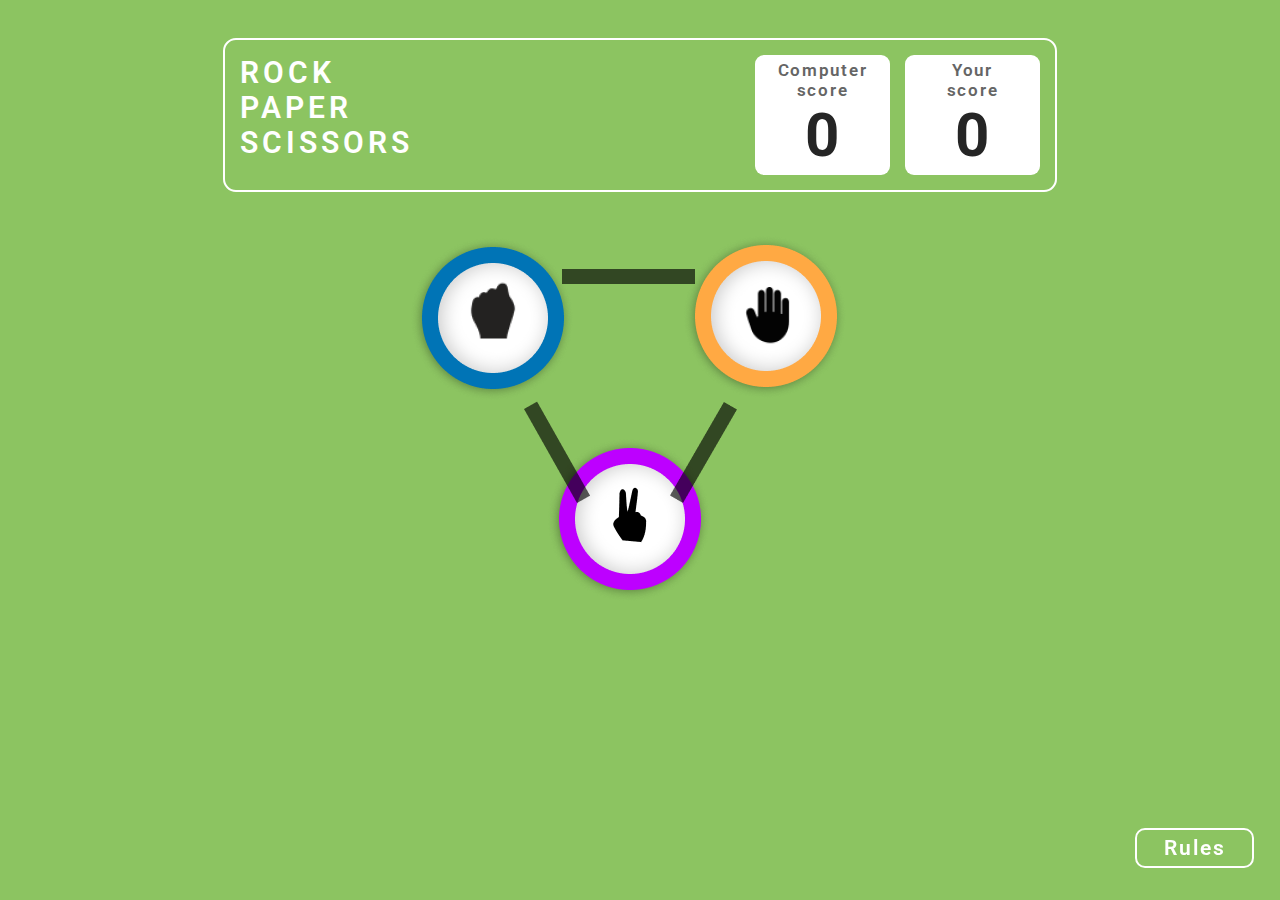
<file: index.html>
<!DOCTYPE html>
<html lang="en">
  <head>
    <meta charset="UTF-8" />
    <meta name="viewport" content="width=device-width, initial-scale=1.0" />
    <title>Stone-Paper-scissorss app</title>
  </head>
  <link rel="stylesheet" href="./style.css" class="rel" />
  <link rel="preconnect" href="https://fonts.googleapis.com" />
  <link rel="preconnect" href="https://fonts.gstatic.com" crossorigin />
  <link
    href="https://fonts.googleapis.com/css2?family=Dangrek&family=Roboto:wght@400;500;600;700&display=swap"
    rel="stylesheet"
  />
  
  <body>
    <div class="container">
      <div class="display">
        <div class="heading">
          ROCK<br />
          PAPER<br />
          SCISSORS
        </div>
        <div class="scoreboard">
          <div class="score">
            Computer score
            <div id="comscore"></div>
          </div>
          <div class="score">
            Your<br />
            score
            <div id="youscore"></div>
          </div>
        </div>
      </div>
      <div class="export">
        <div class="stone1">
          <img src="./images1/Group2.png" />
          <img class="logo1" src="./images1/icons8-fist-671.png" />
        </div>
        <div class="paper1">
          <img src="./images1/Group1.png" />
          <img class="logo2" src="./images1/icons8-hand-641.png" />
        </div>
        <div class="scissors1">
          <img src="./images1/Group3.png" />
          <img class="logo3" src="./images1/179111.png" />
        </div>
      </div>

      <div class="game">
        <div class="stone">
          <img class="back" src="./images1/Group2.png" />
          <img
            onclick="game('rock')"
            class="logo1"
            src="./images1/icons8-fist-671.png"
          />
        </div>
        <div class="line"><img class="line1" src="./images1/Line1.png" /></div>
        <div class="paper">
          <img class="back" src="./images1/Group1.png" />
          <img
            onclick="game('paper')"
            class="logo2"
            src="./images1/icons8-hand-641.png"
          />
        </div>
        <div class="line"><img class="line3" src="./images1/Line3.png" /></div>
        <div class="line"><img class="line2" src="./images1/Line2.png" /></div>
        <div class="scissors">
          <img class="back" src="./images1/Group3.png" />
          <img
            onclick="game('scissors')"
            class="logo3"
            src="./images1/179111.png"
          />
        </div>
      </div>

      <div class="you-win">
        <div class="you-picked">
          <div class="ipt-U ipt-U1">You picked</div>
          <div class="bg"><img src="./images1/Ellipse4.png" /></div>
          <div class="opt-U opt-U1">
            <div id="opt-U1"></div>
          </div>
        </div>
        <div class="result result1">
          <h2>YOU WIN</h2>
          <h3>AGAINST PC</h3>
          <button onclick="replay()">Play Again</button>
        </div>
        <div class="pc-picked">
          <div class="ipt-P ipt-P1">PC picked</div>
          <div id="opt-P" class="opt-P opt-P1">
            <div id="opt-P1"></div>
          </div>
        </div>
        <div>
          <a href='./index1.html'>
            <button class="next">
              Next
            </button>
          </a>
        </div>      
      </div>
      <div class="you-lost">
        <div class="you-picked">
          <div class="ipt-U ipt-U2">YOU PICKED</div>
          <div class="opt-U opt-U2">
            <div id="opt-U2"></div>
          </div>
        </div>
        <div class="result result2">
          <h2>YOU LOST</h2>
          <h3>AGAINST PC</h3>
          <button onclick="replay()">Play Again</button>
        </div>
        <div class="pc-picked">
          <div class="ipt-P ipt-P2">PC PICKED</div>
          <div class="bg"><img src="./images1/Ellipse4.png" /></div>
          <div class="opt-P opt-P2">
            <div id="opt-P2"></div>
          </div>
        </div>
      </div>
      <div class="tie-up">
        <div class="you-picked">
          <div class="ipt-U ipt-U3">YOU PICKED</div>
          <div class="opt-U opt-U3">
            <div id="opt-U3"></div>
          </div>
        </div>
        <div class="result result3">
          <h2>TIE-UP</h2>
          <button onclick="replay()">REPLAY</button>
        </div>
        <div class="pc-picked">
          <div class="ipt-P ipt-P3">PC PICKED</div>
          <div class="opt-P opt-P3">
            <div id="opt-P3"></div>
          </div>
        </div>
      </div>
      <div>
        <button onclick="popup()" id="rul" class="rules">Rules</button>
      </div>
      <div class="box">
        <button onclick="popdown()" class="close">
          <img onclick="popdown()" src="./images1/Ellipse6.png" />
          <span class="symbol">X</span>
        </button>
        <h3 class="headline">Game Rules</h3>
        <ul class="listrule">
          <li class="listrule">
            Rock beats scissorss, scissorss beat paper, and paper beats rock.
          </li>
          <li class="listrule">
            Agree ahead of time whether you’ll count off “rock, paper, scissorss,
            shoot” or just “rock, paper, scissorss.”
          </li>
          <li class="listrule">
            Use rock, paper, scissorss to settle minor decisions or simply play
            to pass the time
          </li>
          <li class="listrule">
            If both players lay down the same hand, each player lays down
            another hand
          </li>
        </ul>
      </div>
    </div>

    <script src="./script.js"></script>
  </body>
</html>
</file>
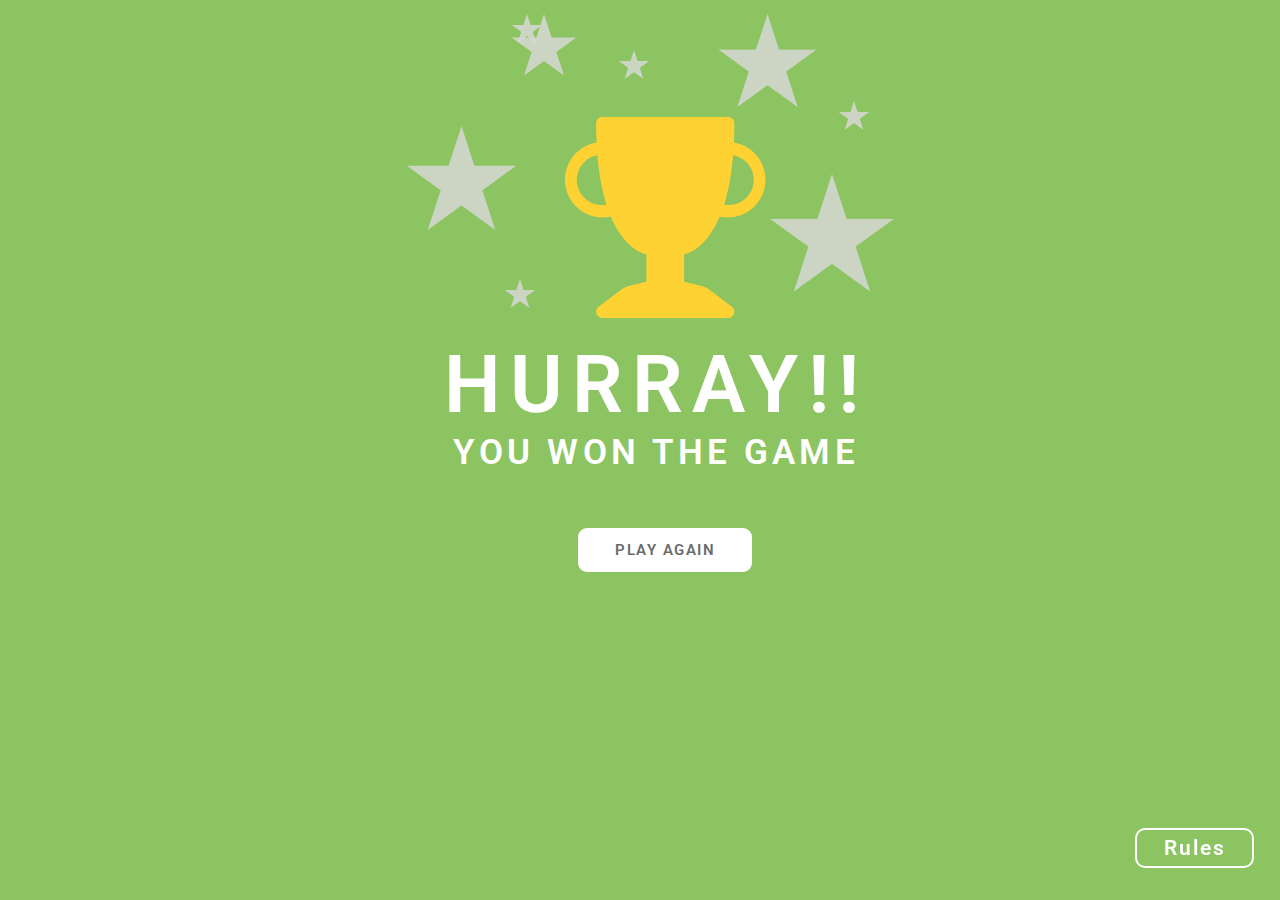
<file: index1.html>
<!DOCTYPE html>
<html lang="en">
<head>
    <meta charset="UTF-8">
    <meta name="viewport" content="width=device-width, initial-scale=1.0">
    <title>Hurray</title>
</head>
<link
    href="https://fonts.googleapis.com/css2?family=Dangrek&family=Roboto:wght@400;500;600;700&display=swap"
    rel="stylesheet"
  />
<link rel="stylesheet" href="./style.css" class="rel" />
<body>
    <div class="content">
        <div class="images">
            <img class="cup" src="./images2/Vector.png">
            <img class="star1" src="images2/Star1.png">
            <img class="star2" src="./images2/Star2.png">
            <img class="star3" src="./images2/Star3.png">
            <img class="star4" src="./images2/Star4.png">
            <img class="star5" src="./images2/Star5.png">
            <img class="star6" src="./images2/Star6.png">
            <img class="star7" src="./images2/Star7.png">
            <img class="star9" src="./images2/Star9.png">
        </div>
        <div class="headinghurray">
            <div class="h1">HURRAY!!</div>
            <div class="h4">YOU WON THE GAME</div>
        </div>
        <div>
            <a href='./index.html'>
              <button class="but" id="ply">
                PLAY AGAIN
              </button>
            </a>
        </div>
    
        <div><button onclick="popup()"  class="rules" id="rul">Rules</button></div>
        <div class="box">
            <button onclick="popdown()" class="close">
              <img onclick="popdown()" src="./images1/Ellipse6.png" />
              <span class="symbol">X</span>
            </button>
            <h3 class="headline">Game Rules</h3>
            <ul class="listrule">
              <li class="listrule">
                Rock beats scissorss, scissorss beat paper, and paper beats rock.
              </li>
              <li class="listrule">
                Agree ahead of time whether you’ll count off “rock, paper, scissorss,
                shoot” or just “rock, paper, scissorss.”
              </li>
              <li class="listrule">
                Use rock, paper, scissorss to settle minor decisions or simply play
                to pass the time
              </li>
              <li class="listrule">
                If both players lay down the same hand, each player lays down
                another hand
              </li>
            </ul>
        </div>
      </div>
<script src="./script.js"> </script>
</body>
</html>
</file>
<file: style.css>
*{    
    font-family: 'Dangrek','Roboto';   
}
body{
    background-color:#8CC461;
    overflow: hidden;
}
.container{
    display: flex;
    flex-direction: column;
    align-items: center;   
}
.display{
    margin-top: 30px;
    display: flex;
    justify-content: space-between;
    border-radius: 13px;
    border:2px solid #FFF;
    padding:15px;
    width: 800px;
    height: 120px;
}
.heading{
    color: #FFF;
    font-family: Roboto;
    font-size: 30px;
    font-style: normal;
    font-weight: 600;     
    letter-spacing: 4px;
}
.scoreboard{
    display:flex;
    justify-content: center;
    align-items: center;
    gap:15px;
}
.score{
    border-radius: 9px;
    background: #FFF;
    width: 125px;
    height: 110px;
    color: #656565;
    font-family: Roboto;
    font-size: 17px;
    font-style: normal;
    font-weight: 600;
    line-height: normal;
    letter-spacing: 1.7px;
    text-align: center;
    padding:5px;
}
.score #youscore{
    color: #252525;
    text-align: center;
    font-family: Roboto;
    font-size: 60px;
    font-style: normal;
    font-weight: 700;
    line-height: normal;
}
.score #comscore{
    color: #252525;
    text-align: center;
    font-family: Roboto;
    font-size: 60px;
    font-style: normal;
    font-weight: 700;
    line-height: normal;
}
.game{    
    margin-top: 5vh;  
} 
.export{display:none;}
.stone1{  position: relative;} 
.paper1{  position: relative;} 
.scissors1{  position: relative;} 
.line{position:relative;} 
.line1{ position: absolute; background: none;bottom:14vh;left:2.5%; z-index:1;}
.stone{  position: relative; right:90%; background: none; } 
.logo1 { position: absolute; top: 25%; right: 25%; background: none;cursor:pointer;}
.paper{  position: relative; left:76.5%; margin-top:-175px;} 
.logo2 { position: absolute; top: 25%; right: 25%; background: none; cursor:pointer;}
.line3{ position: absolute; background: none; bottom:-10.5vh; right:80%; z-index:1;}
.line2{ position: absolute; background: none; bottom:-10.5vh; left:68%; z-index:1;}
.scissors{ position: relative; background: none; margin-top:30px; right:7%; } 
.logo3 { position: absolute; top: 28%; right: 35%; background: none;cursor:pointer;}

.bg img{
    border-radius: 100%;
    background: rgba(30, 140, 20, 0.39);
    box-shadow: 0px 0px 15px 15px rgba(65, 141, 58, 0.39);
    width: 350px;
    height: 350px;   
}   
.rules{
    border-radius: 10px;
    border: 2px solid #FFF;
    background: rgba(217, 217, 217, 0.00);
    width: 119px;
    height: 40px;
    position: fixed;
    top:92vh;
    right:2vw;   
    cursor: pointer;
}
.rules:hover {
    background-color: #80b557;
} 
.rules:active {
    background-color: #80b557;
    box-shadow: 0 2px #666;
    transform: translateY(2px);
}  
#rul{
    color: #FFF;
    font-family: Roboto;
    font-size: 21px;
    font-style: normal;
    font-weight: 600;
    line-height: normal;
    letter-spacing: 2.1px;
}
.next{
    border-radius: 10px;
    border: 2px solid #FFF;
    background: rgba(217, 217, 217, 0.00);
    width: 119px;
    height: 40px;
    position: fixed;
    top:92vh;
    right:12vw;   
    cursor: pointer;
    color: #FFF;
    font-family: Roboto;
    font-size: 21px;
    font-style: normal;
    font-weight: 600;
    line-height: normal;
    letter-spacing: 2.1px;
}
.next:hover {
    background-color: #80b557;
}
.next:active {
    background-color: #80b557;
    box-shadow: 0 2px #666;
    transform: translateY(2px);
} 
.box{
    width: 278px;
    height: 325px;
    border-radius: 13px;
    border: 7px solid #FFF;
    background-color: #004429;
    top:35%;  
    right:3%;
    display: none; 
    position: fixed; 
    z-index: 1;  
}
.headline{
    color: #FFF;
    font-family: Roboto;
    font-size: 29px;
    font-style: normal;
    font-weight: 500;
    line-height: normal;
    background-color: #004429;
    text-align:end;
  }
.listrule{
    color: #FFF;
    font-family: Roboto;
    font-size: 13px;
    font-style: normal;
    font-weight: 400;
    line-height: normal;
    background-color: #004429;
  }
li{
    margin:10px 10px;
  }
ul{
    list-style: none; 
}
ul li::before {
    color: #FFD600;
    content: "\25AA";   
    display: inline-block; 
    width: 1em;
    font-size:1.1rem;
    margin-left: -1em;
}
.close{
    position: relative;
    text-align: center;
    border: none;
    float:right;
    top:-13%;
    right:-13%;
    background: none; 
    cursor: pointer;      
}
.close img{
    background: none;
}
.symbol{
    position: absolute;
    color: #FFF;
    font-family: Dangrek;
    font-size: 44px;
    font-style: normal;
    font-weight: 400;
    line-height: normal;
    top:-7px;
    right: 23px;
    background: none;
}  
.you-win{
    display:flex;
    justify-content: center;
    align-items: center;
    margin-top: 50px; 
    margin-left:150px;
    gap:150px;
    display:none;  
}
.you-lost{
    display:flex;
    justify-content: center;
    align-items: center;
    margin-right: 20px;
    margin-top: 50px; 
    gap:150px;
    display: none;
          
}
.tie-up{
    display:flex;
    justify-content: center;
    align-items: center;
    margin-top:100px;
    gap:80px;
    background: none;
    display:none;
}
.you-picked{
    position:relative;
}
.ipt-U{   
    background: none;
    color: #FFF;
    font-family: Roboto;
    font-size: 17px;
    font-style: normal;
    font-weight: 600;
    line-height: normal;
    letter-spacing: 1.7px;
}
.opt-U{ background: none;}
.opt-P{ background: none;}
.ipt-P{ 
    color: #FFF;
    font-family: Roboto;
    font-size: 17px;
    font-style: normal;
    font-weight: 600;
    line-height: normal;
    letter-spacing: 1.7px;
    background: none;
}
.opt-U img{background:none;}
.opt-P img{background:none;}

.result h2{
    color: #FFF;
    text-align: center;
    font-family: Roboto;
    font-size: 39px;
    font-style: normal;
    font-weight: 800;
    line-height: normal;
    letter-spacing: 3.9px;
    background: none;
}
.result h3{
    color: #FFF;
    text-align: center;
    font-family: Roboto;
    font-size: 25px;
    font-style: normal;
    font-weight: 800;
    line-height: normal;
    letter-spacing: 2.5px;
    background: none;    
}
.result button{
    width: 174px;
    height: 44px;
    border-radius: 9px;
    background: #FFF;
    color: #6B6B6B;
    font-family: Roboto;
    font-size: 15px;
    font-style: normal;
    font-weight: 600;
    line-height: normal;
    letter-spacing: 1.5px;
    cursor: pointer;
    border:none;   
}
.result button:hover{
    background-color:#d9d8d8 ;
}
.result button:active {
    background-color: #d9d8d8;
    box-shadow: 0 1px #666;
    transform: translateY(2px);
} 
.ipt-U1{position:absolute;z-index:1;margin-top:37px;margin-left:130px;}
.opt-U1{position:absolute;z-index:1;margin-top:-265px;margin-left:95px}
.ipt-P1{ margin-top:-55px;margin-left:-20px; }
.opt-P1{margin-top:35px;margin-left:-60px;}
.result1{margin-left:-140px;background: none;z-index: 1;}
.result1 h3{margin-top:-25px;}
.result1 button{margin-left:5px;}

.ipt-U2{margin-top:-50px;margin-left:70px;}
.opt-U2{margin-top:40px;margin-right:-35px;margin-left:50px;}
.ipt-P2{position:absolute;z-index:1;margin-top:40px;margin-left:120px;}
.opt-P2{position:absolute;z-index:1;margin-top:-260px;margin-left:90px;}
.result2{margin-right:-150px; background: none;z-index: 1;}
.result2 h3{margin-top:-25px;}
.result2 button{margin-left:15px;}

.ipt-U3{margin-left:50px;}
.opt-U3{margin-left:30px;margin-top:30px;}
.ipt-P3{margin-left:60px;}
.opt-P3{margin-left:30px;margin-top:30px;}


.content{
    margin-top:-80px;
    padding: 0px;
}
.images{
    position: relative;
    margin:0;
}
.star5{margin-left: 496px; margin-top:351px; position: absolute;}
.star1{margin-left: 398px; margin-top:198px; position: absolute;}
.star9{margin-left: 503px; margin-top:86px; position: absolute;}
.star3{margin-left: 610px; margin-top:122px; position: absolute;}
.star4{margin-left: 503px; margin-top:86px; position: absolute;}
.star2{margin-left: 710px; margin-top:86px; position: absolute;}
.star7{margin-left: 830px; margin-top:173px; position: absolute;}
.star6{margin-left: 762px; margin-top:246px; position: absolute;}
.cup{
    position: absolute;
    margin-left: 557px;
    margin-top: 189px;
}
.headinghurray{
    position: absolute;
    margin-left: 436px; 
    margin-top:410px;
    display: flex;
    flex-direction: column;
    
}
.headinghurray .h1{
    color: #FFF;
    text-align: center;
    font-family: Roboto;
    font-size: 80px;
    font-style: normal;
    font-weight: 600;
    line-height: normal;
    letter-spacing: 9.1px;
    
}
.headinghurray .h4{
    color: #FFF;
    text-align: center;
    font-family: Roboto;
    font-size: 35px;
    font-style: normal;
    font-weight: 600;
    line-height: normal;
    letter-spacing: 4.1px;
}
.but{
    border-radius: 9px;
    background: #FFF;
    width: 174px;
    height: 44px;
    position: absolute;
    margin-left: 570px; 
    margin-top:600px;
    border: none;
    cursor: pointer;
}
.but:hover{
    background-color:#d9d8d8 ;
}
.but:active {
    background-color: #d9d8d8 ;
    box-shadow: 0 2px #666;
    transform: translateY(2px);
}
#ply{
    color: #6B6B6B;
    font-family: Roboto;
    font-size: 15px;
    font-style: normal;
    font-weight: 600;
    line-height: normal;
    letter-spacing: 1.5px;
}
</file>
